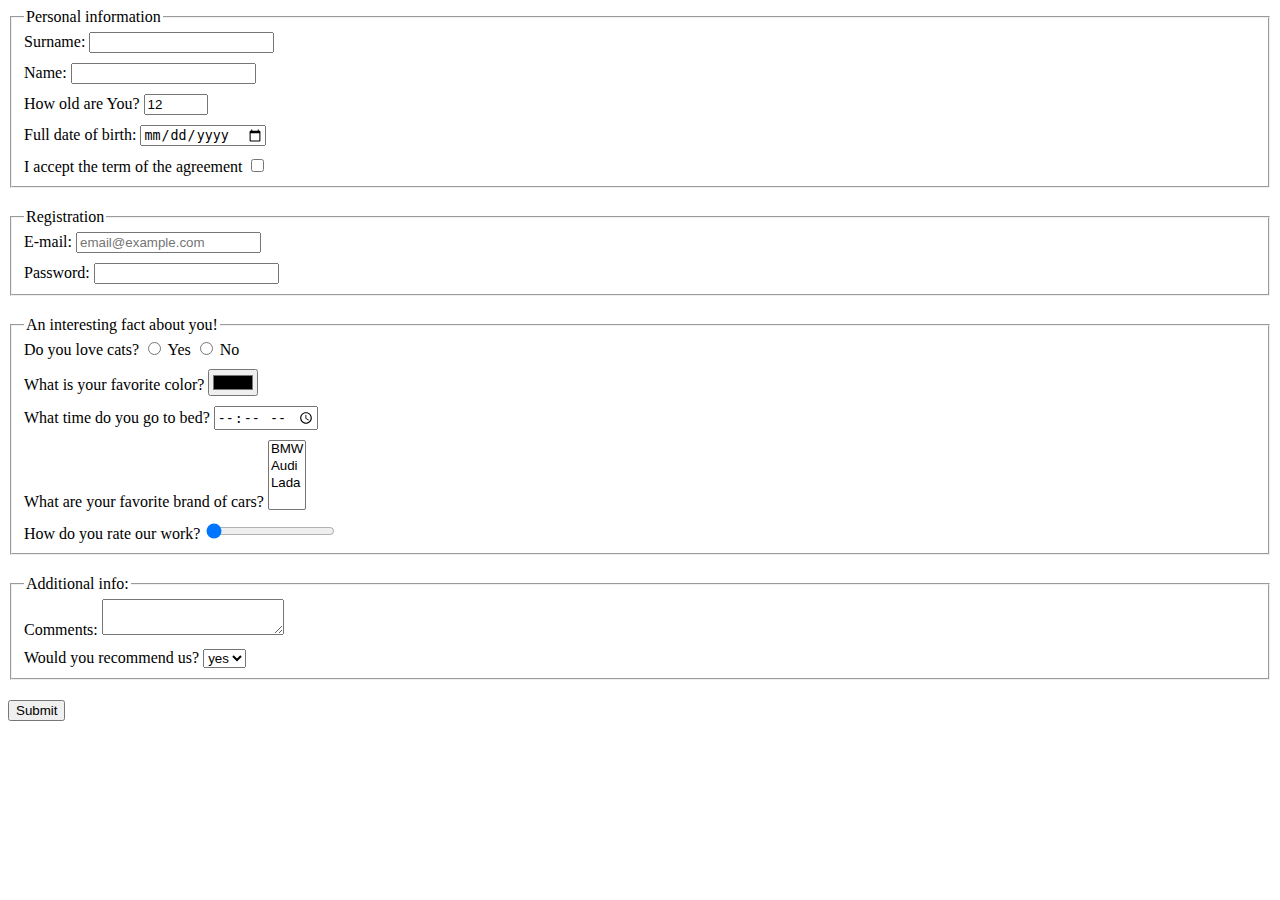
<file: index.html>
<!doctype html><html lang="en"><head><meta charset="UTF-8"><meta name="viewport" content="width=device-width, user-scalable=no, initial-scale=1.0, maximum-scale=1.0, minimum-scale=1.0"><meta http-equiv="X-UA-Compatible" content="ie=edge"><title>HTML Form</title><link rel="stylesheet" href="style.182a23b3.css"></head><body> <form action="https://mate-academy-form-lesson.herokuapp.com/create-application" method="post"> <fieldset class="fieldset"> <legend>Personal information</legend> <div class="form-field"> <label for="surname">Surname:</label> <input type="text" id="surname" name="surname" autocomplete="off"> </div> <div class="form-field"> <label for="name">Name:</label> <input type="text" id="name" name="name" autocomplete="off"> </div> <div class="form-field"> <label for="age">How old are You?</label> <input type="number" id="age" name="age" value="12" min="1" max="100"> </div> <div class="form-field"> <label for="DateOfBirth">Full date of birth:</label> <input type="date" id="DateOfBirth" name="DateOfBirth"> </div> <div class="form-field"> <label for="term">I accept the term of the agreement</label> <input type="checkbox" id="term" name="term" required> </div> </fieldset> <fieldset class="fieldset"> <legend>Registration</legend> <div class="form-field"> <label for="email">E-mail:</label> <input type="email" name="email" id="email" placeholder="email@example.com" required> </div> <div class="form-field"> <label for="password">Password:</label> <input type="password" name="password" id="password" minlength="5" maxlength="32" required> </div> </fieldset> <fieldset class="fieldset"> <legend>An interesting fact about you!</legend> <div class="form-field">Do you love cats? <input type="radio" name="cats" id="yes"> <label for="yes">Yes</label> <input type="radio" id="no" name="cats"> <label for="no">No</label> </div> <div class="form-field"> <label for="color">What is your favorite color?</label> <input type="color" name="color" id="color"> </div> <div class="form-field"> <label for="time">What time do you go to bed?</label> <input type="time" name="time" id="time"> </div> <div class="form-field"> <label for="cars">What are your favorite brand of cars?</label> <select name="cars" id="cars" multiple> <option value="BMW">BMW</option> <option value="Audi">Audi</option> <option value="Lada">Lada</option> </select> </div> <div class="form-field"> <label for="rate">How do you rate our work?</label> <input type="range" name="rate" id="rate" value="0"> </div> </fieldset> <fieldset class="fieldset"> <legend>Additional info:</legend> <div class="form-field"> <label for="comments">Comments:</label> <textarea name="comments" id="comments" maxlength="250" minlength="10"></textarea> </div> <div class="form-field"> <label for="recommend">Would you recommend us?</label> <select id="recommend" name="recommend"> <option value="yes">yes</option> <option value="no">no</option> </select> </div> </fieldset> <button type="submit">Submit</button> </form> <script type="text/javascript" src="main.e97352c4.js"></script> </body></html>
</file>
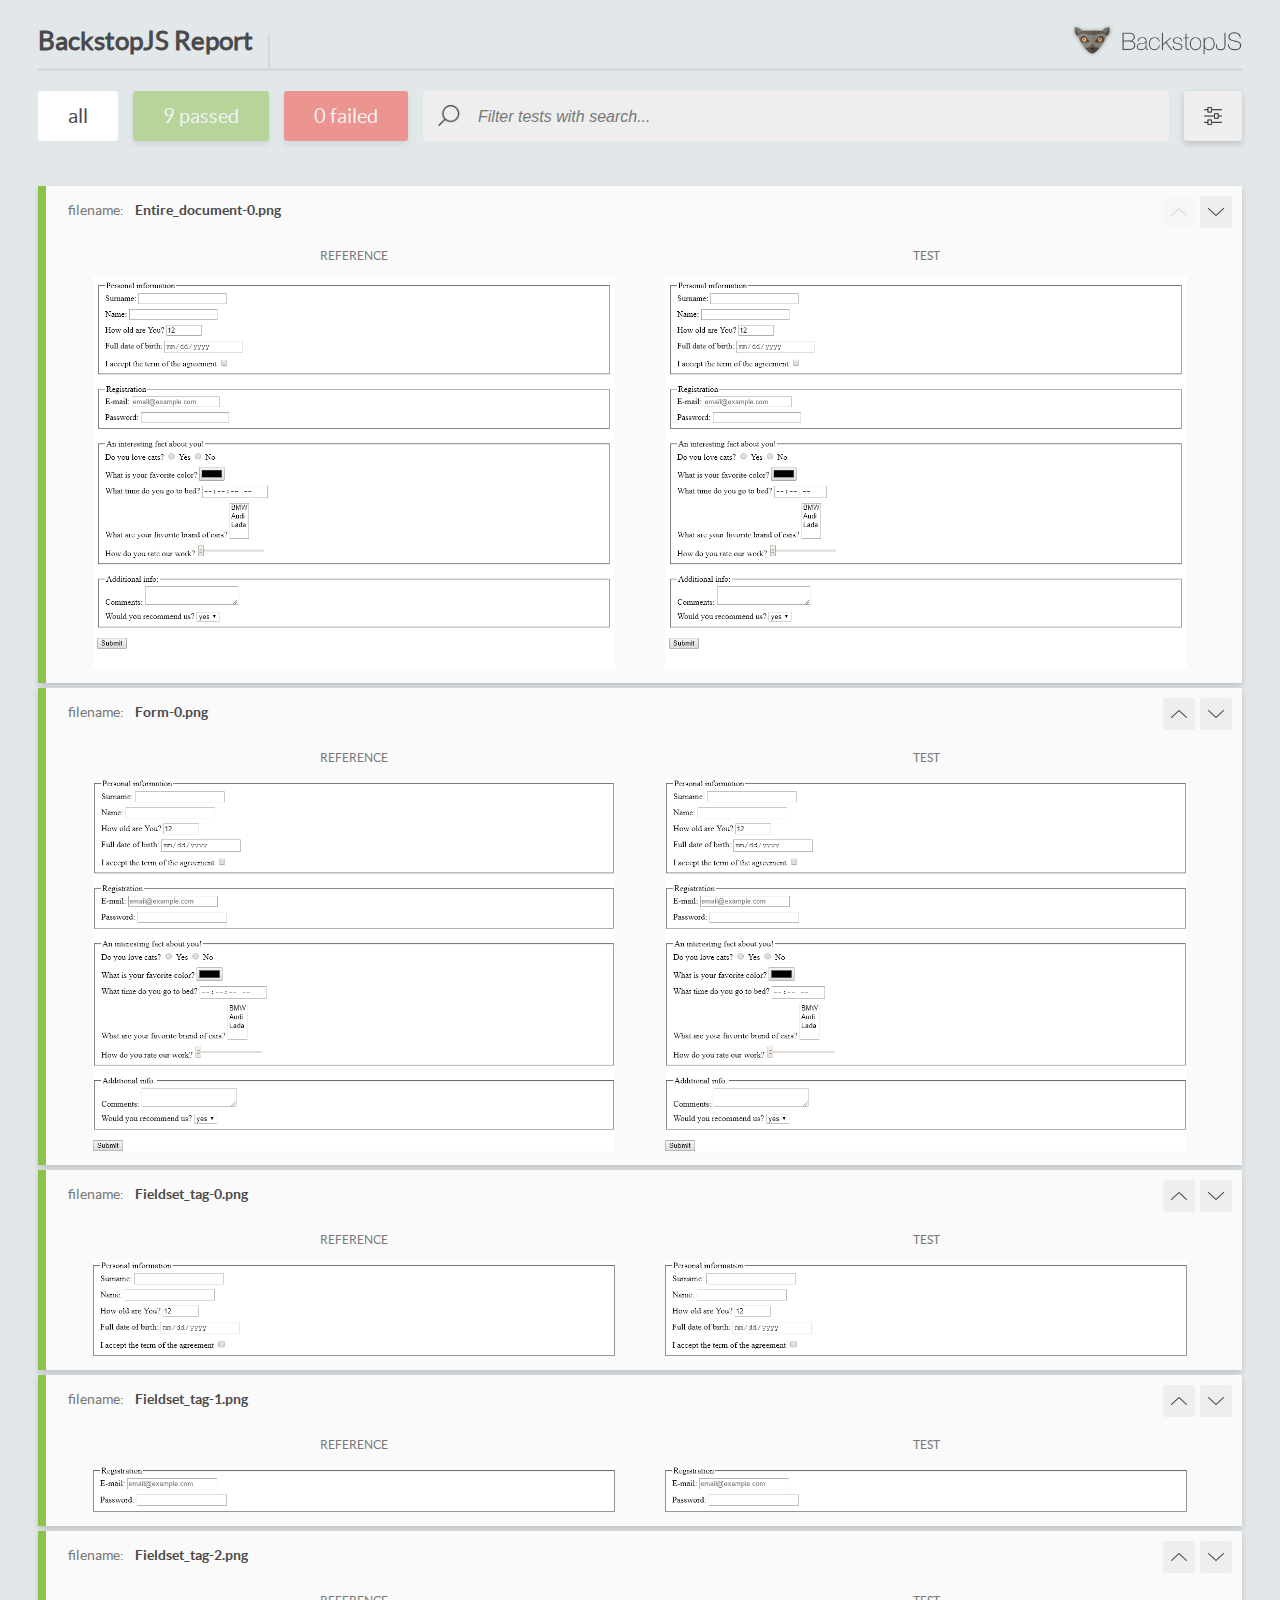
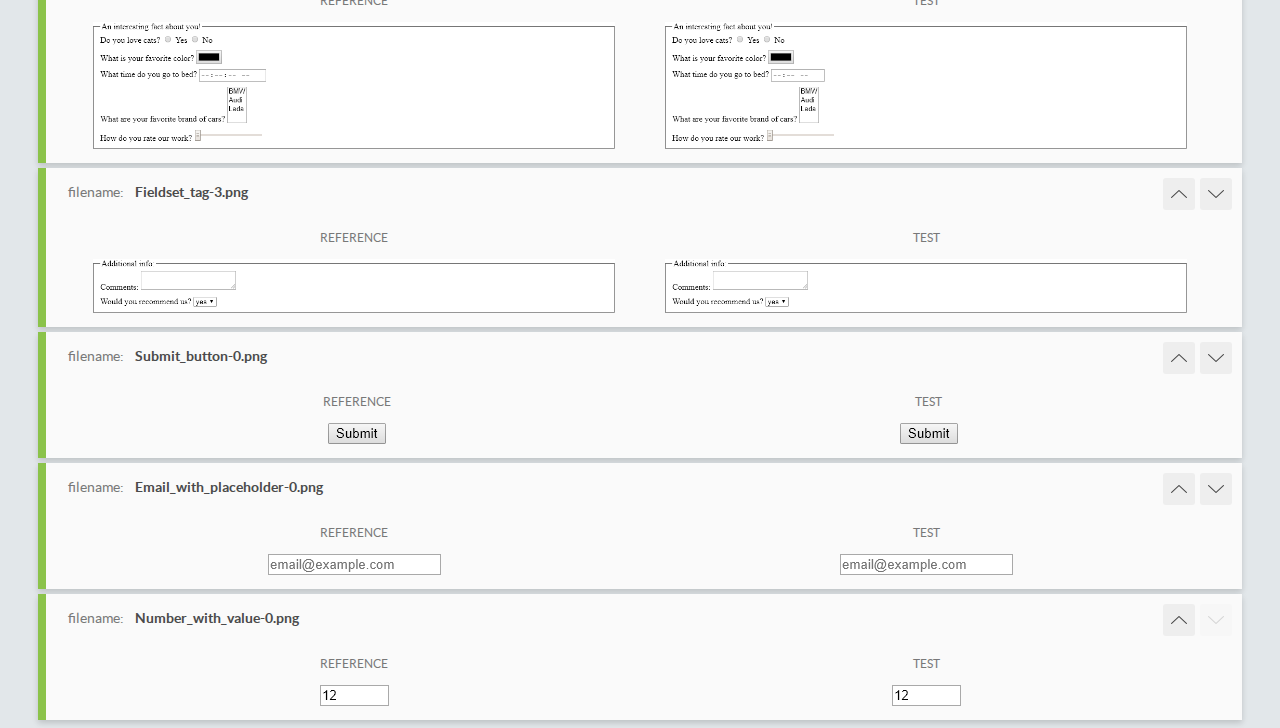
<file: report/html_report/index.html>
<!DOCTYPE html>
<html>
  <head>
    <meta charset="utf-8">
    <title>BackstopJS Report</title>

    <style>
      @font-face {
          font-family: 'latoregular';
          src: url('./assets/fonts/lato-regular-webfont.woff2') format('woff2'),
              url('./assets/fonts/lato-regular-webfont.woff') format('woff');
          font-weight: 400;
          font-style: normal;
      }
      @font-face {
          font-family: 'latobold';
          src: url('./assets/fonts/lato-bold-webfont.woff2') format('woff2'),
              url('./assets/fonts/lato-bold-webfont.woff') format('woff');
          font-weight: 700;
          font-style: normal;
      }

      .ReactModal__Body--open {
          overflow: hidden;
      }
      .ReactModal__Body--open .header {
        display: none;
      }

    </style>
  </head>
  <body style="background-color: #E2E7EA">
    <div id="root">

    </div>
    <script type="text/javascript">
      function report (report) { // eslint-disable-line no-unused-vars
        window.tests = report;
      }
    </script>
    <script type="text/javascript" src="config.js"></script>
    <script type="text/javascript" src="index_bundle.js"></script>
  </body>
</html>
</file>
<file: style.182a23b3.css>
.form-field:not(:last-of-type){margin-bottom:10px}.fieldset{margin-bottom:20px}
/*# sourceMappingURL=style.182a23b3.css.map */
</file>
